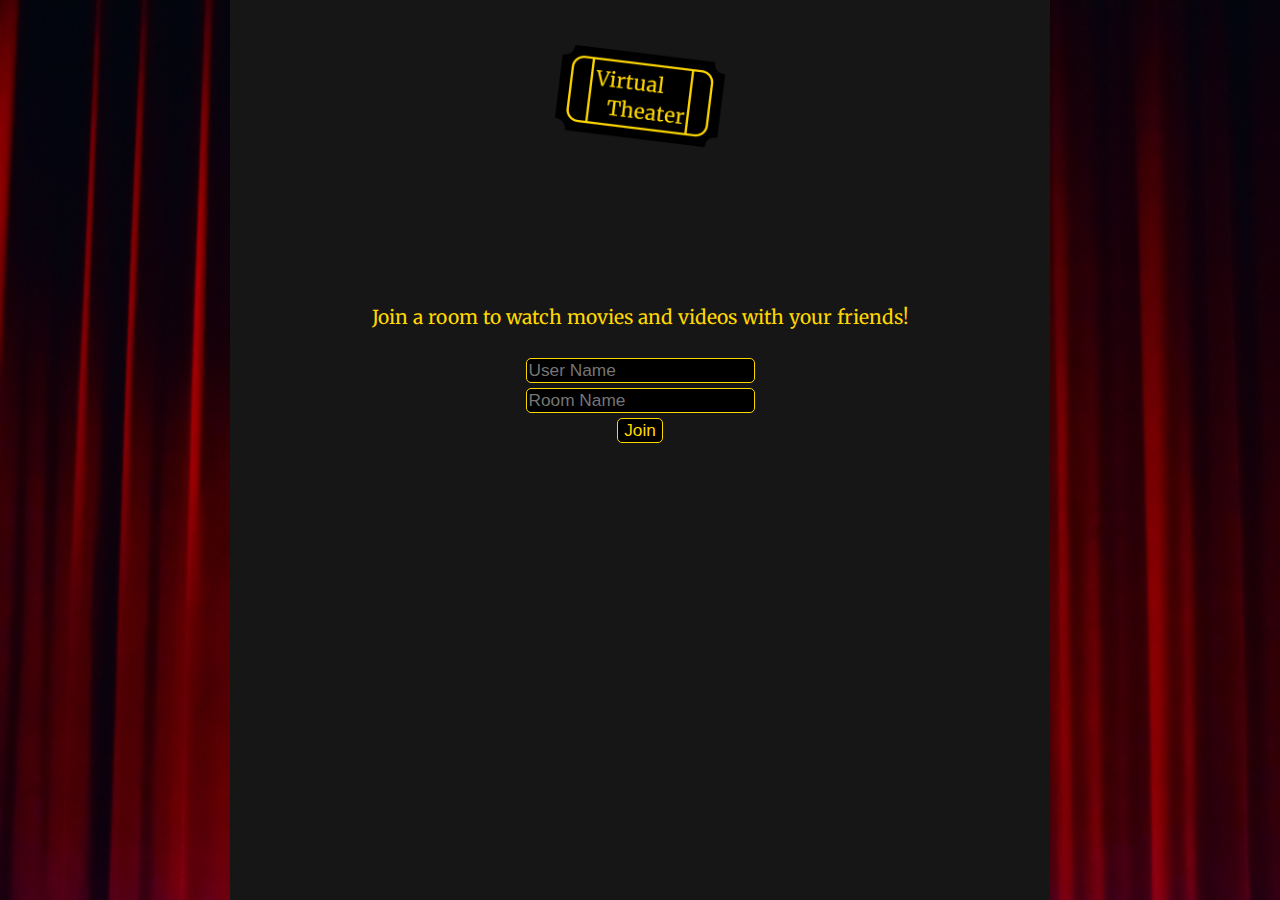
<file: FinalProject/index.html>
<html>
  <header>
    <title> Virtual Theater </title>
    <link rel="stylesheet" href="styles.css">

    <!-- Setting the Font -->
    <link rel="preconnect" href="https://fonts.gstatic.com">
    <link href="https://fonts.googleapis.com/css2?family=Merriweather&display=swap" rel="stylesheet">
    
  </header>
  <body>
    <div id="flexContainer">
      <!-- Left and right containers are in place for the background image-->
      <div id="left"></div>
      <!-- The center contianer includes the logo and 'login' form for the app -->
      <div id="center">
        <div class = "logo">
          <img id="myLogo" src="assets/logo.png"/>
        </div>
        <span>Join a room to watch movies and videos with your friends!</span>
        <form action="./videoCall.html" onsubmit="return validInputs()">
          <br/>
          <input type="text" id="username" placeholder="User Name"/>
          <br/>
          <input type="text" id="room" placeholder="Room Name"/>
          <br/>
          <button class="submitButton" id="join" onclick="validInputs()">Join</button>  
        </form>
      </div>
      <div id="right"></div>
    </div>
    <script src="setup.js"></script>
  </body>
</html>
</file>
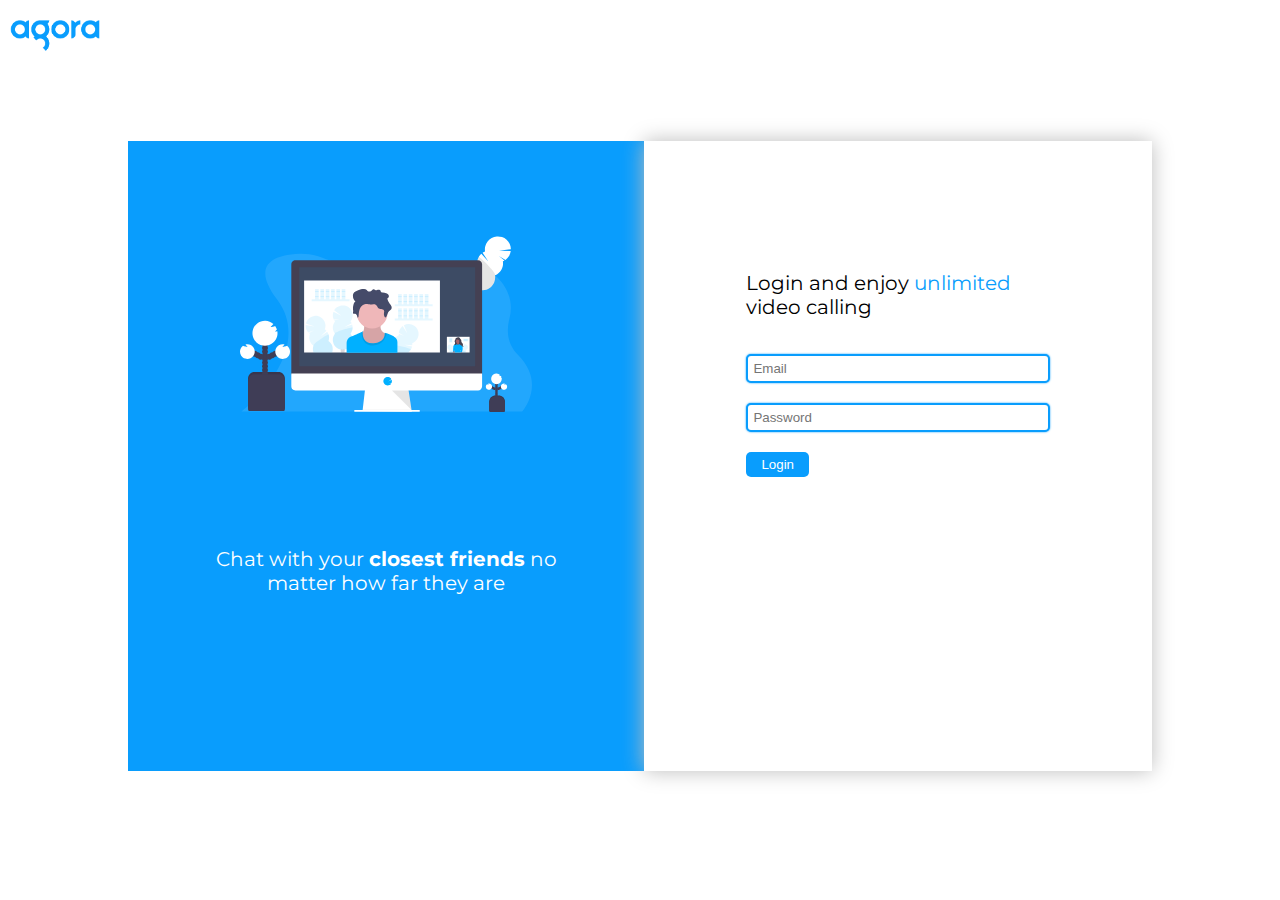
<file: homework1/index.html>
<html>
  <head>
    <title>Agora Homework 1</title>
    <link rel="stylesheet" href="styles.css"/>
    <link rel="preconnect" href="https://fonts.gstatic.com">
    <link href="https://fonts.googleapis.com/css2?family=Montserrat&display=swap" rel="stylesheet">
  </head>
  <body>
    <div id="logo">
      <img src="assets/agoraLogo.png" id="imgContainer"/>
    </div>
    <div id="flexContainer">
      <div id="left">
        <div id="illustrationContainer">
          <img id="illustration" src="assets/Video_Conf.svg"/>
        </div>
        <div id="chatContainer">
        <span id="bottomText">Chat with your <strong>closest friends</strong> no matter how far they are</span>
        </div>
      </div>
      <div id="right">
        <div id="loginContainer">
          <span id="loginText">Login and enjoy <span id = "unlimited">unlimited</span> video calling</span>
          <br/>
          <div id = "userInputs">
            <input type="text" id="email" placeholder="Email"/>
            <br/>
            <input type="password" id="password" placeholder="Password"/>
            <button id="submitButton">Login</button>
          </div>
        </div>  
      </div>
    </div>
  </body>

</html>
</file>
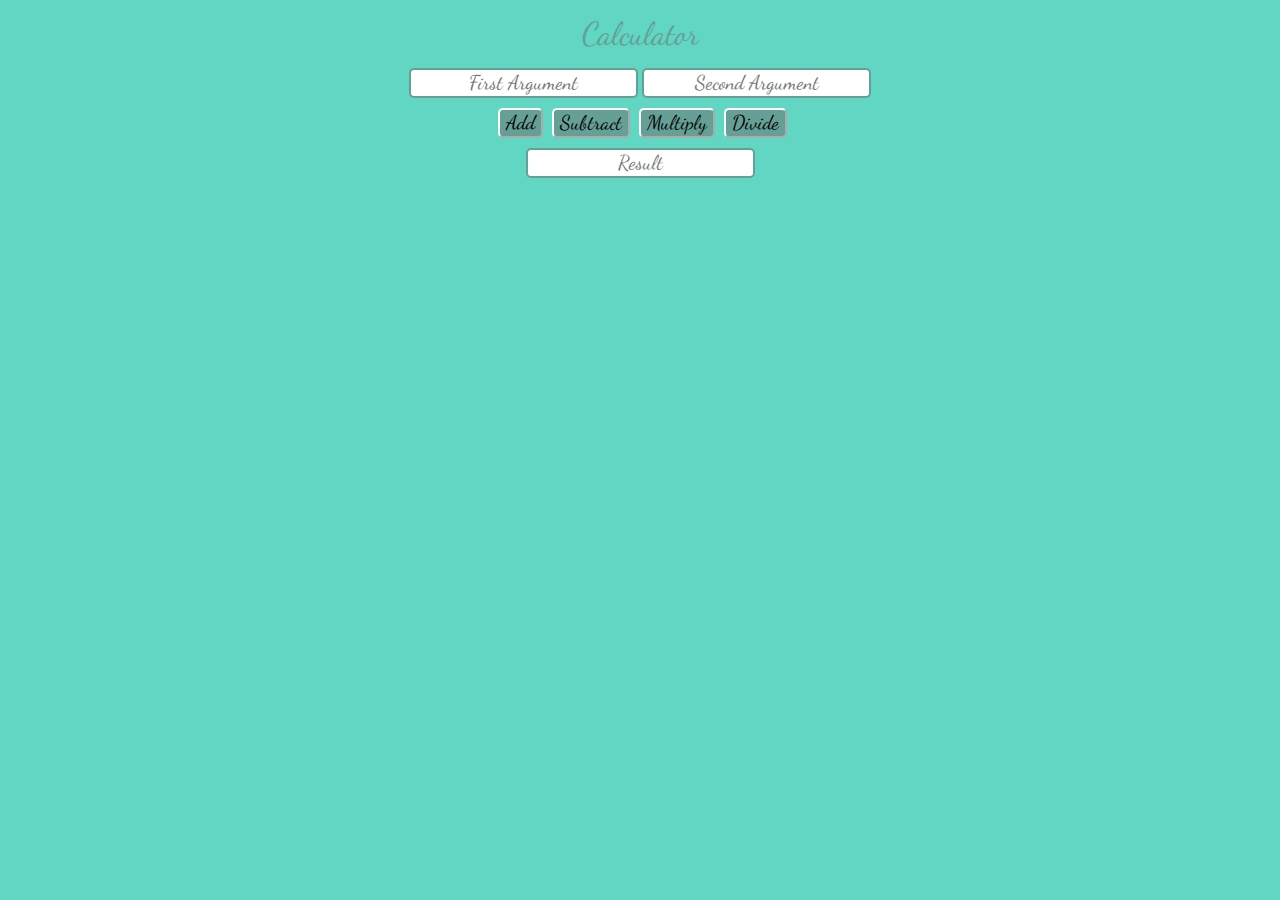
<file: homework2/index.html>
<html>
  <head>
    <title>Calculator</title>
    <link rel="stylesheet" href="styles.css">
    <link rel="preconnect" href="https://fonts.gstatic.com">
    <link href="https://fonts.googleapis.com/css2?family=Dancing+Script:wght@600&display=swap" rel="stylesheet">
  </head>
  <body>
    <div id = calcContainer>
      <span id="calculator">Calculator</span>
    </div>
    <div id = "inputs">
      <input type="text" id="arg1" placeholder="First Argument"/>
      <input type="text" id="arg2" placeholder="Second Argument"/>
      </br>
      <button type="submit" id="add" onclick="math('+')">Add</button>
      <button type="submit" id="subtract" onclick="math('-')">Subtract</button>
      <button type="submit" id="multiply" onclick="math('*')">Multiply</button>
      <button type="submit" id="divide" onclick="math('/')">Divide</button>
      </br>
      <input type="text" id="result" placeholder="Result"/>
      </div>
      <script>
        
        // checks to see if either argument is empty
        function check(arg1, arg2) {          
          if (arg1.value!=""){
            arg1.className="";
            if(arg2.value!=""){
              arg2.className="";
              return true;
            } else {
              arg2.className = "incorrect";
              return false;
            }
          } else {
            arg1.className = "incorrect";
            return false;
          }
        }

        // preforms the operation based on the button click (which sets the
        // operation argument to either '+', '-', '*', '/')
        function math(operation) {
          let arg1 = document.getElementById("arg1");
          let arg2 = document.getElementById("arg2");
          if(check(arg1, arg2)) {
            if(operation=='+'){
              let result = parseInt(arg1.value) + parseInt(arg2.value);
              document.getElementById("result").value = result;
            }
            else if(operation=='-') {
              let result = parseInt(arg1.value) - parseInt(arg2.value);
              document.getElementById("result").value = result;
            }
            else if(operation=='*') {
              let result = parseInt(arg1.value) * parseInt(arg2.value);
              document.getElementById("result").value = result;
            }
            else if(operation=='/'){
              let result = parseInt(arg1.value) / parseInt(arg2.value);
              document.getElementById("result").value = result;
            }
          } else {
            alert("Whoops! Looks like an argument is missing!")
          }
        }

      </script>
  </body>
</html>
</file>
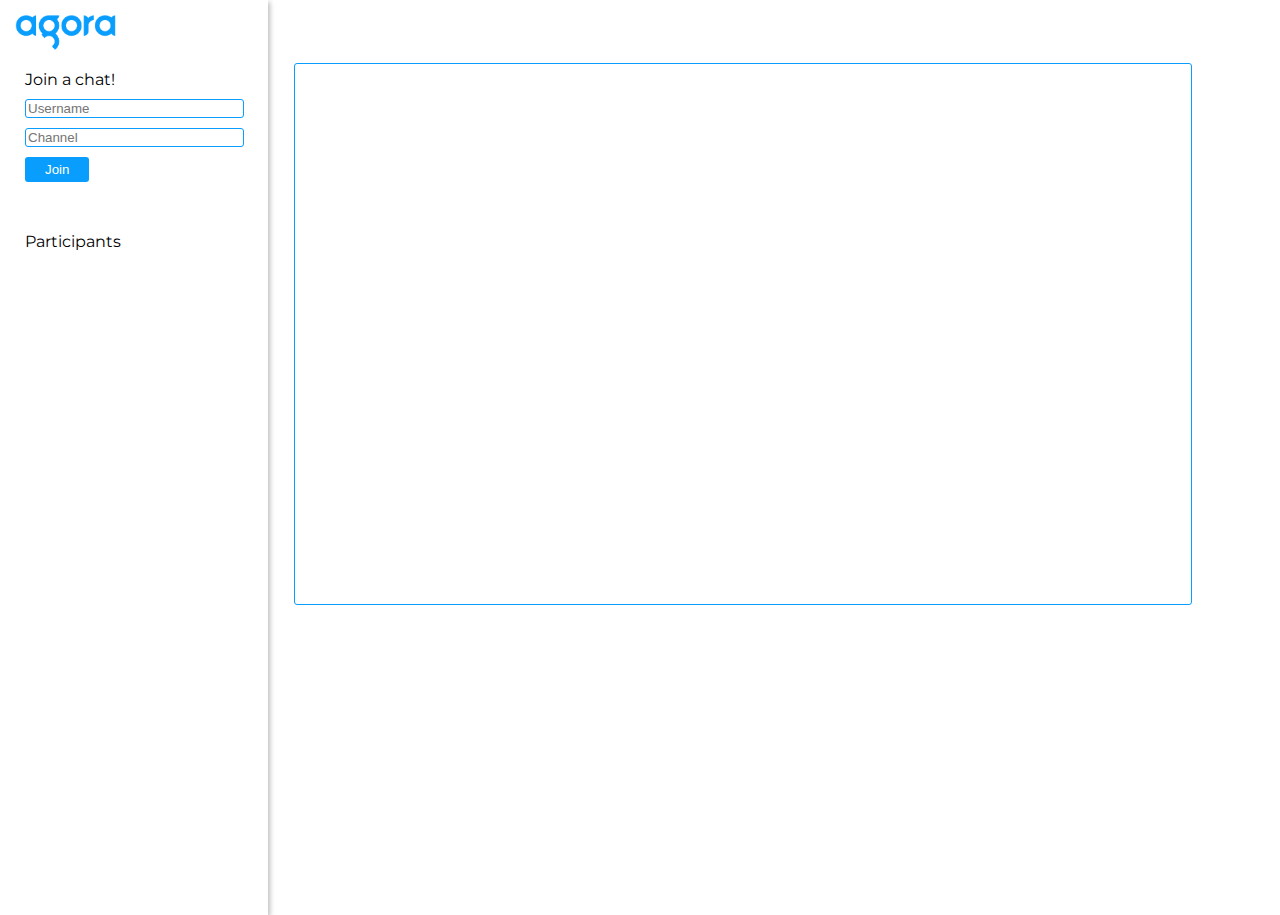
<file: homework3/index.html>
<html>
  <head>
    <title> Remote Streams Homework </title>
    <link rel="stylesheet" href="styles.css">
    <link rel="preconnect" href="https://fonts.gstatic.com">
    <link href="https://fonts.googleapis.com/css2?family=Montserrat&display=swap" rel="stylesheet">
  </head>
  <body>
    <div class="flexContainer">
      <div class="left">
        <div class="logo">
          <image id="img-container" src="assets/agoraLogo.png"/>
        </div>
        <div class="chat">
        <span>Join a chat!</span>
        <input type="text" placeholder="Username" id="username"/>
        <input type="text" placeholder="Channel" id="channel"/>
        <button class="submitButton" id="joinButton">Join</button>
          <div class="participantList">
            <span>Participants</span>
            <div id="participants">
            </div>
          </div>
        </div>
      </div>
      <div class="right">
        <div id="myStream"></div>
        <div class = "remoteStreamContainer">
          <div id="remoteStream"></div>
        </div>
      </div>
     </div>
    <script src="https://cdn.agora.io/sdk/release/AgoraRTCSDK-3.0.0.js"></script>
    <script src="agoraRtc.js"></script>
  </body>
</html>
</file>
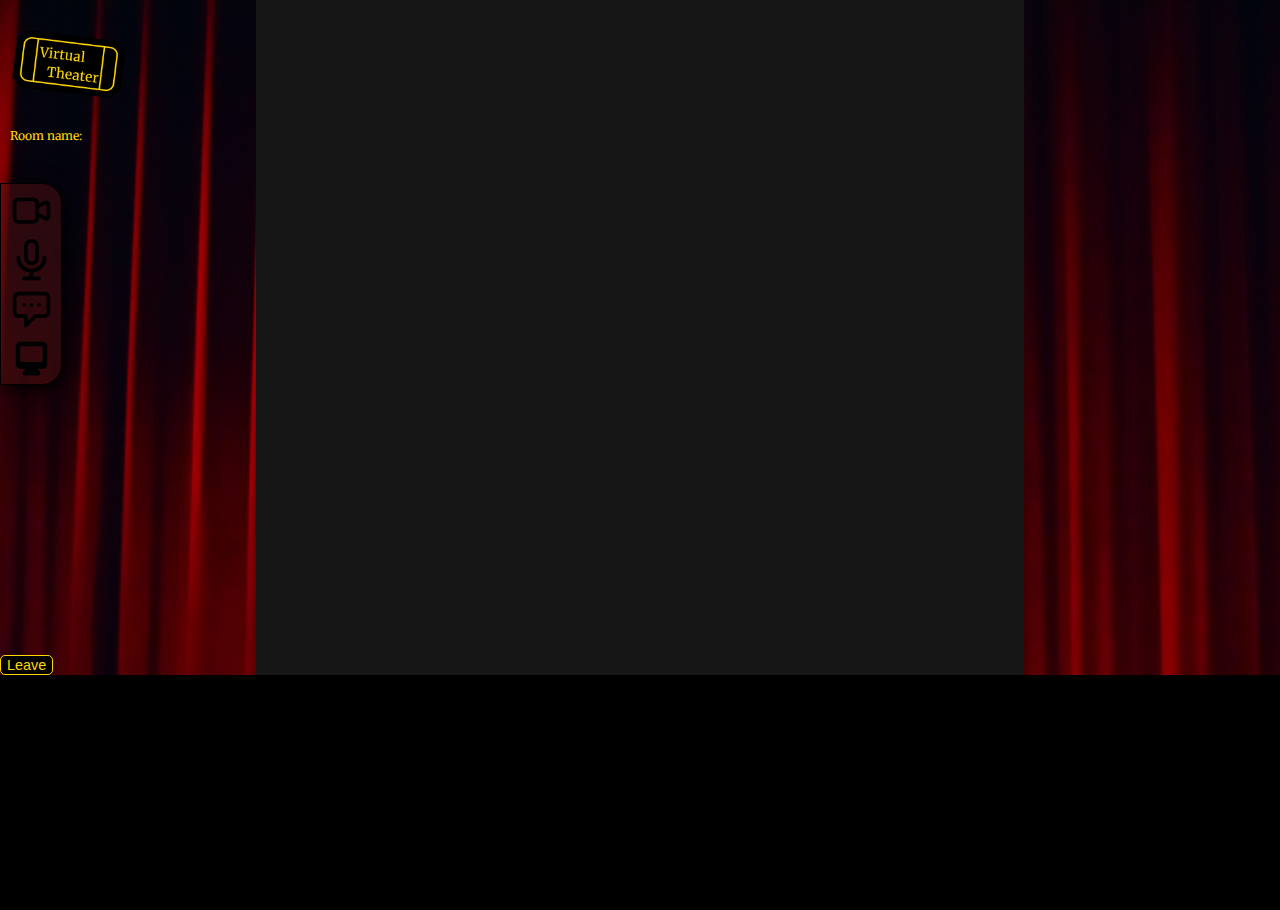
<file: FinalProject/videoCall.html>
<html>
  <header>
    <title> Virtual Theater </title>
    <link rel="stylesheet" href="styles.css">
    
    <!--Setting the Font-->
    <link rel="preconnect" href="https://fonts.gstatic.com">
    <link href="https://fonts.googleapis.com/css2?family=Merriweather&display=swap" rel="stylesheet">
    
  </header>
  <body>
    <!-- outerflex maintains the top and bottom half of the screen, bottom half is
    for video streams and the top is for screensharing -->
    <div class="outerFlex">
      <div id="topFlexContainer">
        <!-- This div holds all of the buttons for muting video, muting audio, 
        opening the chat, and starting the screen share -->
        <div id="right">
          <div class = "logoInCall">
            <img id="myLogo" src="assets/logo.png"/>
          </div>
          <div id="roomText">
            <span>Room name: </span>
          </div>
          <div class = "controls">
            <div class="icon" id="video">
              <svg xmlns="http://www.w3.org/2000/svg" fill="none" viewBox="0 0 24 24" stroke="currentColor">
                <path stroke-linecap="round" stroke-linejoin="round" stroke-width="2" d="M15 10l4.553-2.276A1 1 0 0121 8.618v6.764a1 1 0 01-1.447.894L15 14M5 18h8a2 2 0 002-2V8a2 2 0 00-2-2H5a2 2 0 00-2 2v8a2 2 0 002 2z" />
              </svg>
            </div>
            <div class="icon" id="audio">
              <svg xmlns="http://www.w3.org/2000/svg" fill="none" viewBox="0 0 24 24" stroke="currentColor">
                <path stroke-linecap="round" stroke-linejoin="round" stroke-width="2" d="M19 11a7 7 0 01-7 7m0 0a7 7 0 01-7-7m7 7v4m0 0H8m4 0h4m-4-8a3 3 0 01-3-3V5a3 3 0 116 0v6a3 3 0 01-3 3z" />
              </svg>
            </div>
            <div class = "icon" id="chatButton">
              <svg xmlns="http://www.w3.org/2000/svg" fill="none" viewBox="0 0 24 24" stroke="currentColor">
                <path stroke-linecap="round" stroke-linejoin="round" stroke-width="2" d="M8 10h.01M12 10h.01M16 10h.01M9 16H5a2 2 0 01-2-2V6a2 2 0 012-2h14a2 2 0 012 2v8a2 2 0 01-2 2h-5l-5 5v-5z" />
              </svg>
            </div>
            <div class="icon" id="screenshare">
              <svg xmlns="http://www.w3.org/2000/svg" viewBox="0 0 20 20" fill="currentColor">
                <path fill-rule="evenodd" d="M3 5a2 2 0 012-2h10a2 2 0 012 2v8a2 2 0 01-2 2h-2.22l.123.489.804.804A1 1 0 0113 18H7a1 1 0 01-.707-1.707l.804-.804L7.22 15H5a2 2 0 01-2-2V5zm5.771 7H5V5h10v7H8.771z" clip-rule="evenodd" />
              </svg>
            </div>
          </div>
          <button class="submitButton" id="leave">Leave</button>
        </div>
        <!-- This div holds the screenshare once it has started -->
        <div id="centerScreen"></div>
        <!-- This div holds the chat, when the chat overflows a virtical scroll bar appears -->
        <div id="left">
          <div id="chat"></div>
          <div id="messageInput">
            <input type="text" id="message" placeholder="Type here"/>
            </br>
            <button class="submitButton" id="send">Send</button>  
          </div>
        </div>
      </div>
      <!-- The streams are located at the bottom of the page, when there
      are more people than the screen can fit a horizontal scroll bar appears -->
      <div id=streams>
        <div id="myStream"></div>
      </div>
    </div>
    <script src="setup.js"></script>
    <script src="https://cdn.agora.io/sdk/release/AgoraRTCSDK-3.0.0.js"></script>
    <script src="agora-rtm-sdk-1.4.1.js"></script>
    <script src="agoraScript.js"></script>
  </body>
</html>
</file>
<file: FinalProject/styles.css>
body{
  background-image: url("assets/curtains.jpg");
  background-size: cover;
  margin:0;
  font-family: 'Merriweather', serif;
  overflow-y: hidden;
  overflow-x: hidden;
}

#flexContainer{
  display:flex;
  flex-direction: row;
}

#right{
  width: 20vw;
  position:relative;
}

#left{
  width: 20vw;
  height:100vh;
}

#center{
  width: 60vw;
  background-color: #161616;
  padding-left: 5vw;
  padding-right: 5vw;
  font-size:120%;
  color: #FFD700;
  text-align: center;
}

.logo{
  margin:auto;
  width: 15vw;
  margin-bottom: 12.5vh;
}

.logoInCall{
  width: 10vw;
  margin-top: 0px;
  margin-left: 5px;
}

#myLogo{
  width: 100%;
}

input{
  margin-top: 5px;
  border: 1.5px solid #FFD700;
  border-radius: 5px;
  background-color: black;
  font-size:90%;
  color: #FFD700;
}

button{
  margin-top: 5px;
  border: 1.5px solid #FFD700;
  border-radius: 5px;
  background-color: black;
  font-size:90%;
  color: #FFD700;
}

.badInput {
  border: 1.5px solid red;
}

#outerflex{
  display:flex;
  flex-direction: column;
}

#topFlexContainer{
  height: 75vh;
  display:flex;
  flex-direction: row;
}

#roomText{
  margin: 0px;
  margin-left: 10px;
  font-size:75%;
  color: #FFD700;
  /* text-align: center; */
}

#streams{
  height: 25vh;
  width: 100vw;
  background-color: black;
  margin: 0px;
  padding: 5px;
  overflow-y:hidden;
  overflow-x: auto;
  white-space: nowrap;
}

.controls{
  display:flex;
  flex-direction: column;
  align-items: center;
  justify-content: space-evenly;
  margin-top: 40px;
  margin-right:auto;
  margin-left: 0px;
  height: 200px;
  width: 60px;
  border-top-right-radius: 20px;
  border-bottom-right-radius: 20px;
  border:1px solid black;
  background-color: rgba(78, 16, 16, 0.5);
  box-shadow: 4px 4px 20px rgb(0, 0, 0);
}

.icon{
  width: 45px;
  cursor: pointer;
}

#leave{
  position: absolute;
  bottom: 0;
  left: 0;
}

#centerScreen{
  width: 60vw;
  background-color: #161616;
  text-align: left;
}

#chat {
  margin-right:0px;
  margin-left: auto;
  margin-top: 15px;
  width: 85%;
  height: 62.5%;
  border-top-left-radius: 20px;
  border-bottom-left-radius: 20px;
  border:1px solid black;
  background-color: rgba(114, 32, 32, 0.5);
  box-shadow: 4px 4px 20px rgb(0, 0, 0);
  display: none;
  overflow-x:hidden;
  overflow-y: auto;
}

#messageInput{
  margin-right:0px;
  margin-left:auto;
  text-align:end;
  display: none;
}

#message{
  margin-right: 0px;
  margin-left: auto;
  background-color: rgba(114, 32, 32);
  border: 1.5px solid black;
  color: black;
  width: 85%;
  border-radius: 0px;
  border-top-left-radius: 5px;
  border-bottom-left-radius: 5px;
}

#send{
  font-size: .9rem;
  padding: 2px;
  padding-left: 5px;
  padding-right: 5px;
  margin-top: 3px;
  margin-right: 6vw;
  background-color: rgba(114, 32, 32);
  border: 1.5px solid black;
  color: black;
}
</file>
<file: homework1/styles.css>
body{
  margin: 0;
  padding: 0;
  font-family: 'Montserrat', sans-serif;
}

#logo{
  width: 7vw;
  margin-top: 20px;
  margin-left: 10px;
}

#imgContainer{
  max-width: 100%;
  max-height: 100%;
}

#flexContainer{
  display: flex;
  flex-direction: row;
  height: 70vh;
  margin-top:10vh;
  margin-bottom:10vh;
  margin-left:10vw;
  margin-right:10vw;
}

#right{
  flex:1;
  box-shadow: 0px 0px 20px #BCBCBC;
  padding-top: 40px;
  padding-left: 8vw;
  padding-right: 8vw;
}

#loginContainer{
  margin-top: 10vh;
}

#loginText{
  font-size: 1.25rem;
}

#unlimited{
  color:#099dfd;
}

#userInputs{
  margin-top: 15px;
}

input{
  margin-top:20px;
  padding:5px;
  width:100%;
  border: 2px solid #099dfd;
  border-radius: 5px;
  box-shadow: 0px 0px 2px #099dfd;

}
#submitButton{
  background-color: #099dfd;
  margin-top: 20px;
  padding-top: 5px;
  padding-bottom: 5px;
  padding-right: 15px;
  padding-left: 15px;
  color: white;
  border: none;
  border-radius: 5px;
}

#left{
  background-color: #099dfd;
  width: 32.5vw;
  padding: 50px;
  height: auto;
  text-align:center;
}

#illustrationContainer{
  width: 70%;
  margin: auto;
  margin-top: 5vh;
  margin-bottom: 15vh;
}

#illustration{
  max-width: 100%;
  max-height: 100%;
}

#chatContainer{
  margin: 8px;
}

#bottomText{
  font-size: 1.25rem;
  color:white;
}
</file>
<file: homework2/styles.css>
body{
  text-align: center;
  font-family: 'Dancing Script', cursive;
  background-color:#60d6c3;
}

#calcContainer{
  margin:15px;
}

#calculator{
  font-size: 2rem;
  color:#669f95;
}

button{
  margin-top: 10px;
  margin-bottom: 10px;
  margin-left: 5px;
  border-radius:5px;
  border-color:white;
  font-family: 'Dancing Script', cursive;
  font-size: 1.25rem;
  background-color:#669f95;
}

input{
  text-align: center;
  font-family: 'Dancing Script', cursive;
  font-size: 1.25rem;
  border: 2px solid #669f95;
  border-radius: 5px;
}

.incorrect{
  border: 2px solid red;
}
</file>
<file: homework3/styles.css>
body{
  font-family: 'Montserrat', sans-serif;
  margin: 0;
  overflow-y:hidden;
}

.flexContainer{
  display:flex;
  flex-direction: row;
}

.left{
 width: 25vw;
 height: 100vh;
 padding-left: 15px;
 padding-top: 15px;
 box-shadow: 2px 2px 5px #bdbdbd;
}

.logo{
  width: 40%;
}

#img-container{
  max-width: 100%;
  max-height: 100%;
}

.chat{
  margin-top: 20px;
  margin-left: 10px;
}

input{
  margin-top: 10px;
  /* padding: 5px; */
  width: 90%;
  /* font-size: .75rem; */
  border: 1px solid #099dfd;
  border-radius: 3px;
}

.submitButton{
  background-color: #099dfd;
  margin-top:10px;
  padding-top: 5px;
  padding-bottom: 5px;
  padding-right:20px;
  padding-left:20px;
  color: white;
  border:none;
  border-radius: 3px;
}

.participantList{
  margin-top:50px;
}

.right{
  display:flex;
  flex-direction:column;
  width: 100%;
  height:100%;
}

#myStream{
  margin-top: 7vh;
  margin-left: 2vw;
  border:1px solid #099dfd;
  border-radius: 3px;
  height: 60vh;
  width: 70vw;
}

.remoteStreamContainer{
  width: 75vw;
  margin-left: 2vw;
  display: flex;
  height: 25vh;
  overflow-y:hidden;
  overflow-x: auto;
  white-space: nowrap;
}

/* I do this in the js file so it applies to all the created remote streams
I couldnt figure out a different way to make them all take on these css properties
#remoteStream{
  margin-top:5vh;
  text-align: left;
  justify-self: center;
  display: inline-block;
  border:1px solid #099dfd;
  border-radius: 3px;
  height: 20vh;
  width: 20vw;
} */
</file>
